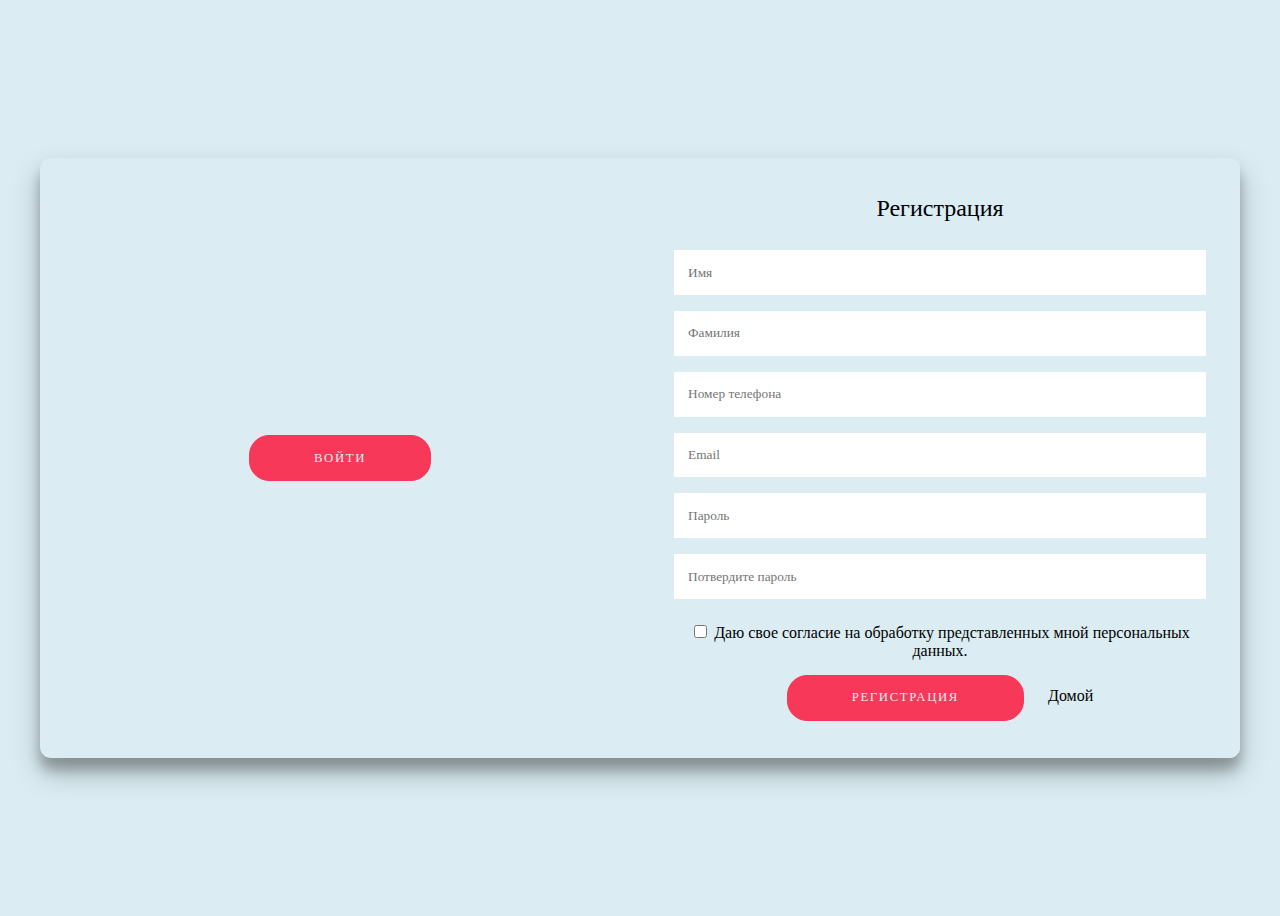
<file: html/regex.html>
<!DOCTYPE html>
<html lang="en">
<head>
  <meta charset="UTF-8">
  <meta name="viewport" content="width=device-width, initial-scale=1.0">
  <meta http-equiv="X-UA-Compatible" content="ie=edge">
  <link rel="icon" href="../images/Logo-chitatrain.svg" type="image/x-icon">
  <title>Document</title>
</head>
<body>
  <style>
:root {
    
    --white: #DBEDF3;
    --gray: #333;
    --blue: #F73859;

    /* RADII */
    --button-radius: 0.7rem;

    /* SIZES */
    --max-width: 1200px;
    --max-height: 600px;

    font-size: 16px;
    font-family: "Eurostile Extd";
  }

  

    body {
      align-items: center;
      background-color: var(--white);
      background-attachment: fixed;
      background-position: center;
      background-repeat: no-repeat;
      background-size: cover;
      display: grid;
      height: 100vh;
      place-items: center;
    }

    a {
      color: #000; /* Цвет ссылки */
      text-decoration: none !important;
      padding-left: 20px;
    }

    .form__title {
      font-weight: 300;
      margin: 0;
      margin-bottom: 1.25rem;
    }

.checkbox{
  margin-top: 15px;
  margin-bottom:15px ;
}

.btn-flex{
  
}

    .link {
      color: var(--gray);
      font-size: 0.9rem;
      margin: 1.5rem 0;
      text-decoration: none;
    }

    .container {
      background-color: var(--white);
      border-radius: var(--button-radius);
      box-shadow: 0 0.9rem 1.7rem rgba(0, 0, 0, 0.25),
      0 0.7rem 0.7rem rgba(0, 0, 0, 0.22);
      height: var(--max-height);
      max-width: var(--max-width);
      overflow: hidden;
      position: relative;
      width: 100%;
    }

    .container__form {
      height: 100%;
      position: absolute;
      top: 0;
      transition: all 0.6s ease-in-out;
    }

    .container--signin {
      left: 0;
      width: 50%;
      z-index: 2;
    }

    .container.right-panel-active .container--signin {
      transform: translateX(100%);
    }

    .container--signup {
      left: 0;
      opacity: 0;
      width: 50%;
      z-index: 1;
    }

    .container.right-panel-active .container--signup {
      animation: show 0.6s;
      opacity: 1;
      transform: translateX(100%);
      z-index: 5;
    }

    .container__overlay {
      height: 100%;
      left: 50%;
      overflow: hidden;
      position: absolute;
      top: 0;
      transition: transform 0.6s ease-in-out;
      width: 50%;
      z-index: 100;
    }

    .container.right-panel-active .container__overlay {
      transform: translateX(-100%);
    }

    .overlay {
      background-color: var(--lightblue);
      background: url("https://traveltimes.ru/wp-content/uploads/2021/10/poezda.jpg");
      background-attachment: fixed;
      background-position: center;
      background-repeat: no-repeat;
      background-size: cover;
      height: 100%;
      left: -100%;
      position: relative;
      transform: translateX(0);
      transition: transform 0.6s ease-in-out;
      width: 200%;
    }

    .container.right-panel-active .overlay {
      transform: translateX(50%);
    }

    .overlay__panel {
      align-items: center;
      display: flex;
      flex-direction: column;
      height: 100%;
      justify-content: center;
      position: absolute;
      text-align: center;
      top: 0;
      transform: translateX(0);
      transition: transform 0.6s ease-in-out;
      width: 50%;
    }

    .overlay--left {
      transform: translateX(-20%);
    }

    .container.right-panel-active .overlay--left {
      transform: translateX(0);
    }

    .overlay--right {
      right: 0;
      transform: translateX(0);
    }

    .container.right-panel-active .overlay--right {
      transform: translateX(20%);
    }

    .btn {
      background-color: var(--blue);
      background-image: linear-gradient(90deg, var(--blue) 0%, var(--lightblue) 74%);
      border-radius: 20px;
      border: 1px solid var(--blue);
      color: var(--white);
      cursor: pointer;
      font-family: "Eurostile";
      font-size: 0.8rem;
      
      letter-spacing: 0.1rem;
      padding: 0.9rem 4rem;
      text-transform: uppercase;
      transition: transform 80ms ease-in;
    }

    .form > .btn {
      margin-top: 1.5rem;
    }

    .btn:active {
      transform: scale(0.95);
    }

    .btn:focus {
      outline: none;
    }

    .form {
      background-color: var(--white);
      display: flex;
      align-items: center;
      justify-content: center;
      flex-direction: column;
      padding: 0 3rem;
      height: 100%;
      text-align: center;
    }

    .input {
      background-color: #fff;
      border: none;
      padding: 0.9rem 0.9rem;
      margin: 0.5rem 0;
      width: 100%;
      font-family: "Eurostile";
    }

    @keyframes show {
      0%,
      49.99% {
        opacity: 0;
        z-index: 1;
      }

      50%,
      100% {
        opacity: 1;
        z-index: 5;
      }

    
 
    }
  </style>
  <div class="container right-panel-active">
    <!-- Sign Up -->
    <div class="container__form container--signup">
      <form action="#" class="form" id="form1">
        <h2 class="form__title">Регистрация</h2>
        <input type="text" placeholder="Имя" class="input" />
        <input type="text" placeholder="Фамилия" class="input" />
        <input type="number" placeholder="Номер телефона" class="input" />
        <input type="email" placeholder="Email" class="input" />
        <input type="password" placeholder="Пароль" class="input" />
        <input type="password" placeholder="Потвердите пароль" class="input" />
        <div class="checkbox">
        <input type="checkbox" id="consent" name="consent" value="agreed">
        <label for="consent">Даю свое согласие на обработку представленных мной персональных данных.</label>
      </div>
        <div class="btn-flex">
        <button class="btn">Регистрация</button>
        <a href="../index.html">Домой</a>
      </div>
</form>
</div>

<!-- Sign In -->
<div class="container__form container--signin">
<form action="#" class="form" id="form2">
<h2 class="form__title">Войти</h2>
<input type="email" placeholder="Email" class="input" />
<input type="password" placeholder="Пароль" class="input" />
<a href="#" class="link">Вы забыли пароль?</a>
<div class="btn-flex">
<button class="btn">Войти</button>
<a href="../index.html">Домой</a>
</div>
</form>
</div>

<!-- Overlay -->
<div class="container__overlay">
<div class="overlay">
<div class="overlay__panel overlay--left">
<button class="btn" id="signIn">Войти</button>
</div>
<div class="overlay__panel overlay--right">
<button class="btn" id="signUp">Регистрация</button>
</div>
</div>
</div>
</div>

<script>
const signInBtn = document.getElementById("signIn");
const signUpBtn = document.getElementById("signUp");
const fistForm = document.getElementById("form1");
const secondForm = document.getElementById("form2");
const container = document.querySelector(".container");

signInBtn.addEventListener("click", () => {
container.classList.remove("right-panel-active");
});

signUpBtn.addEventListener("click", () => {
container.classList.add("right-panel-active");
});

fistForm.addEventListener("submit", (e) => e.preventDefault());
secondForm.addEventListener("submit", (e) => e.preventDefault());
</script>
</body>
</html>
</file>
